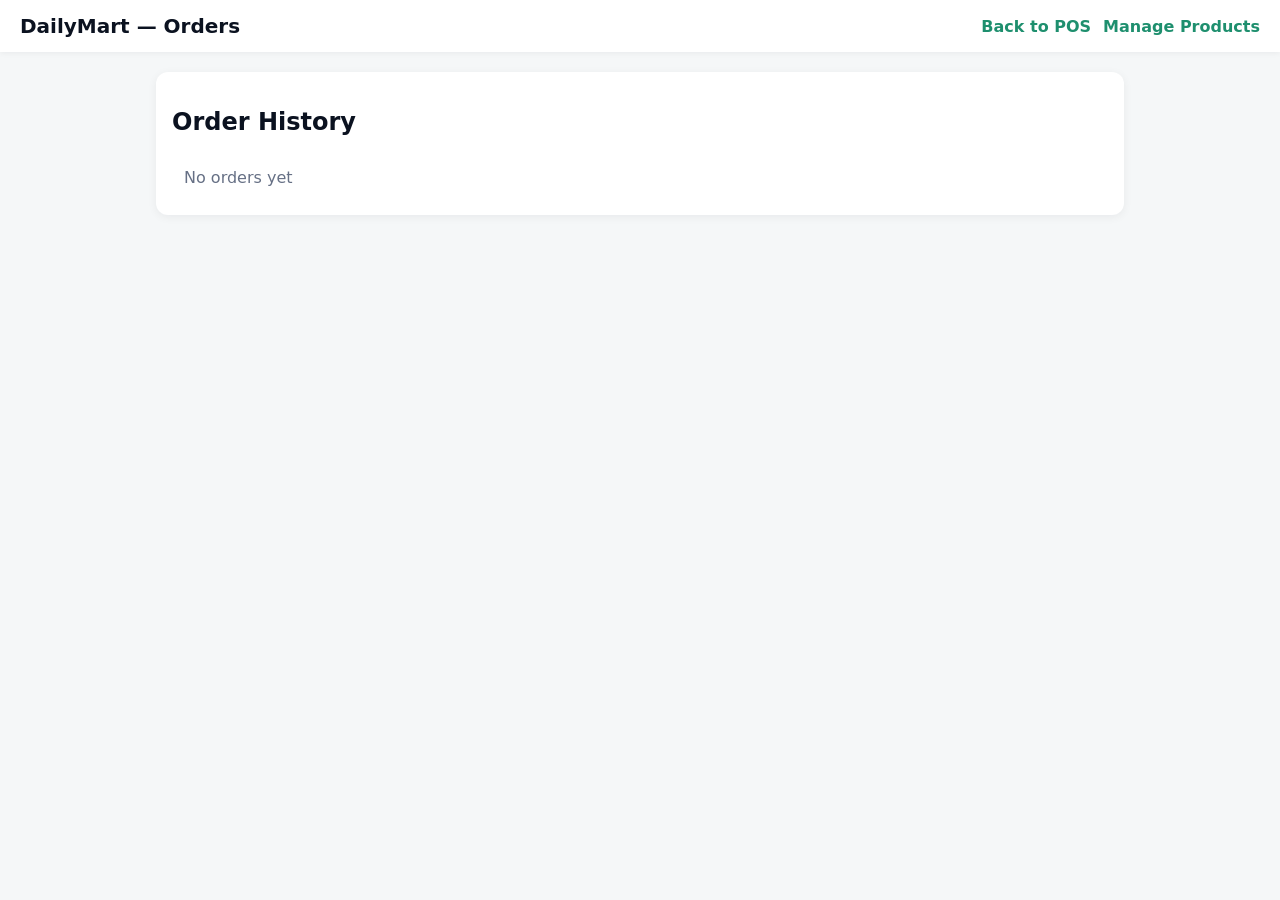
<file: orders.html>
<!doctype html>
<html lang="en">
<head>
  <meta charset="utf-8" />
  <meta name="viewport" content="width=device-width,initial-scale=1" />
  <title>Orders — DailyMart</title>
  <link rel="stylesheet" href="assets/css/style.css" />
</head>
<body>
  <header class="topbar">
    <div class="brand">DailyMart — Orders</div>
    <div class="right-controls">
      <a href="index.html" class="link">Back to POS</a>
      <a href="products.html" class="link">Manage Products</a>
    </div>
  </header>

  <main style="max-width:1000px;margin:20px auto;padding:0 16px;">
    <div class="card">
      <h2>Order History</h2>
      <div id="ordersList" style="overflow:auto;max-height:620px"></div>
    </div>
  </main>

  <script src="assets/js/orders.js"></script>
</body>
</html>
</file>
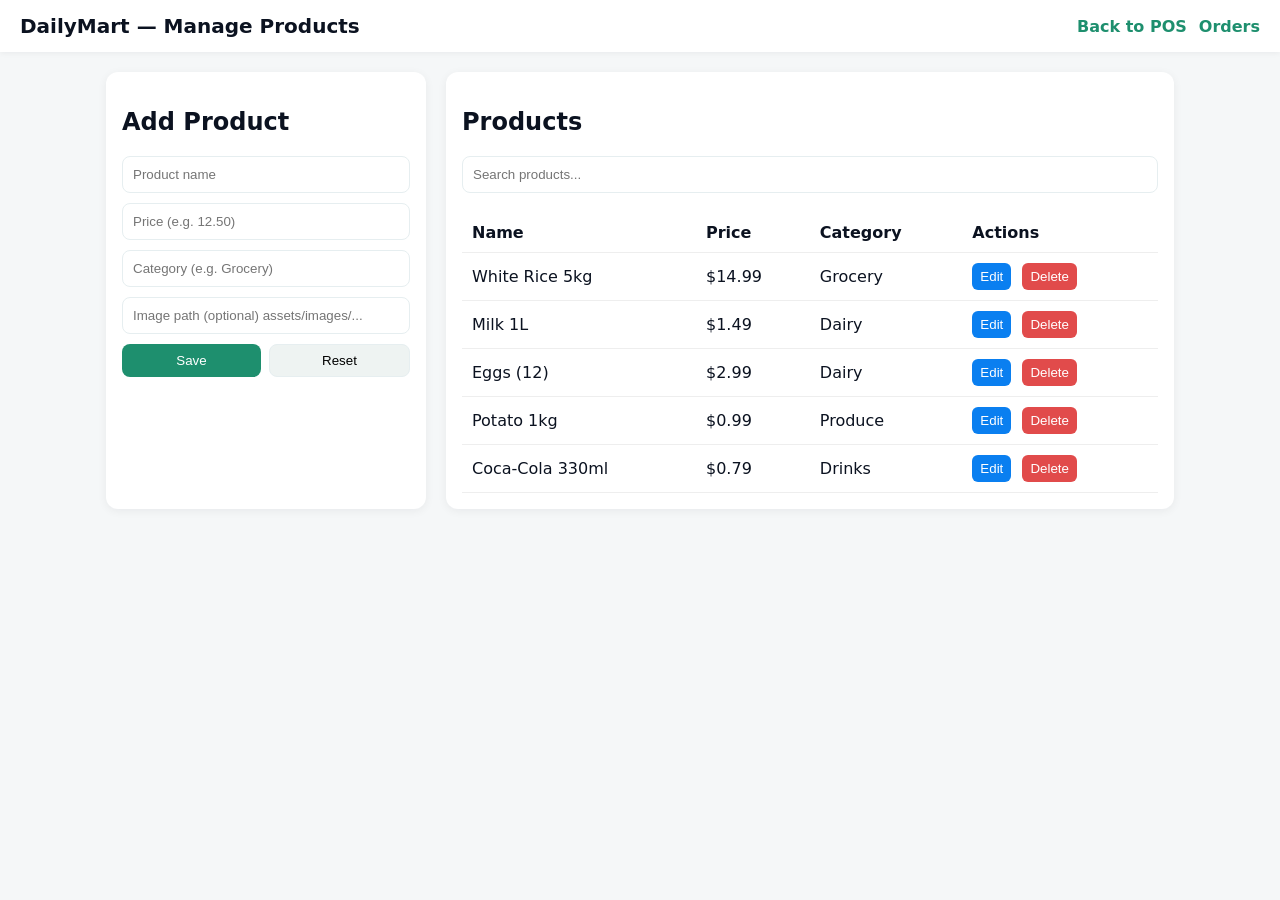
<file: products.html>
<!doctype html>
<html lang="en">
<head>
  <meta charset="utf-8" />
  <meta name="viewport" content="width=device-width,initial-scale=1" />
  <title>Manage Products — DailyMart</title>
  <link rel="stylesheet" href="assets/css/style.css" />
</head>
<body>
  <header class="topbar">
    <div class="brand">DailyMart — Manage Products</div>
    <div class="right-controls">
      <a href="index.html" class="link">Back to POS</a>
      <a href="orders.html" class="link">Orders</a>
    </div>
  </header>

  <main style="max-width:1100px;margin:20px auto;padding:0 16px;">
    <div class="container-grid">
      <div class="card form-card">
        <h2 id="formTitle">Add Product</h2>
        <input id="pName" placeholder="Product name" />
        <input id="pPrice" type="number" step="0.01" placeholder="Price (e.g. 12.50)" />
        <input id="pCategory" placeholder="Category (e.g. Grocery)" />
        <input id="pImg" placeholder="Image path (optional) assets/images/..." />
        <div style="display:flex;gap:8px">
          <button id="saveProduct" class="btn primary" style="flex:1">Save</button>
          <button id="resetForm" class="btn secondary" style="flex:1">Reset</button>
        </div>
      </div>

      <div class="card table-card" style="min-height:280px;">
        <h2>Products</h2>
        <input id="searchProducts" placeholder="Search products..." />
        <div style="overflow:auto;max-height:520px;margin-top:10px">
          <table class="prod-table">
            <thead>
              <tr><th>Name</th><th>Price</th><th>Category</th><th>Actions</th></tr>
            </thead>
            <tbody id="productTable"></tbody>
          </table>
        </div>
      </div>
    </div>
  </main>

  <script src="assets/js/admin.js"></script>
</body>
</html>
</file>
<file: assets/css/style.css>
:root {
    --accent: #1e8f6e;
    --muted: #f5f7f8;
    --card: #ffffff;
    --shadow: rgba(16, 24, 40, 0.06);
    --text: #0b1220;
}

* {
    box-sizing: border-box
}

body {
    margin: 0;
    font-family: Inter, system-ui, Arial;
    color: var(--text);
    background: var(--muted)
}

.topbar {
    display: flex;
    align-items: center;
    justify-content: space-between;
    padding: 14px 20px;
    background: var(--card);
    box-shadow: 0 1px 6px var(--shadow);
    position: sticky;
    top: 0;
    z-index: 10
}

.brand {
    font-weight: 700;
    font-size: 20px
}

.right-controls {
    display: flex;
    gap: 12px;
    align-items: center
}

.link {
    color: var(--accent);
    text-decoration: none;
    font-weight: 600
}

.search-input {
    padding: 8px 10px;
    border-radius: 10px;
    border: 1px solid #e6eef0;
    min-width: 220px
}

.layout {
    display: grid;
    grid-template-columns: 1fr 360px;
    gap: 16px;
    padding: 20px;
    max-width: 1200px;
    margin: 18px auto
}

.products-panel {
    min-height: 60vh
}

.toolbar {
    display: flex;
    justify-content: space-between;
    align-items: center;
    margin-bottom: 12px
}

.categories {
    display: flex;
    gap: 8px;
    flex-wrap: wrap
}

.categories button {
    background: transparent;
    border: 1px solid transparent;
    padding: 6px 10px;
    border-radius: 10px;
    cursor: pointer
}

.grid {
    display: grid;
    grid-template-columns: repeat(auto-fill, minmax(170px, 1fr));
    gap: 12px
}

.product-card {
    background: var(--card);
    padding: 10px;
    border-radius: 10px;
    box-shadow: 0 1px 6px var(--shadow);
    display: flex;
    flex-direction: column;
    gap: 8px
}

.product-card img {
    width: 100%;
    height: 120px;
    object-fit: cover;
    border-radius: 8px;
    background: #f2f4f6
}

.product-card h3 {
    font-size: 14px;
    margin: 0
}

.product-card .meta {
    display: flex;
    justify-content: space-between;
    align-items: center
}

.addBtn {
    margin-top: auto;
    padding: 8px;
    border-radius: 8px;
    border: 0;
    background: var(--accent);
    color: white;
    cursor: pointer
}

.cart-panel {
    background: var(--card);
    padding: 16px;
    border-radius: 10px;
    box-shadow: 0 1px 6px var(--shadow);
    height: fit-content
}

.cart-items {
    display: flex;
    flex-direction: column;
    gap: 8px;
    max-height: 44vh;
    overflow: auto
}

.cart-item {
    display: flex;
    justify-content: space-between;
    align-items: center;
    padding: 8px;
    border-radius: 8px;
    background: #fbfcfd
}

.cart-item input[type=number] {
    width: 64px;
    padding: 6px;
    border-radius: 6px;
    border: 1px solid #e6eef0
}

.totals {
    margin-top: 12px
}

.totals .line {
    display: flex;
    justify-content: space-between;
    padding: 6px 0
}

.totals .total {
    font-weight: 700;
    border-top: 1px dashed #e6eef0;
    padding-top: 8px;
    margin-top: 8px
}

.cart-actions {
    display: flex;
    gap: 8px;
    margin-top: 12px
}

.btn {
    padding: 8px 10px;
    border-radius: 8px;
    border: 0;
    cursor: pointer
}

.btn.primary {
    background: var(--accent);
    color: #fff
}

.btn.secondary {
    background: #eef3f2;
    border: 1px solid #e6eef0
}

.modal {
    position: fixed;
    inset: 0;
    display: flex;
    align-items: center;
    justify-content: center;
    background: rgba(11, 17, 24, 0.36);
    z-index: 40
}

.modal.hidden {
    display: none
}

.modal-content {
    background: var(--card);
    padding: 16px;
    border-radius: 10px;
    width: 90%;
    max-width: 420px;
    position: relative
}

.modal-close {
    position: absolute;
    right: 10px;
    top: 10px;
    border: 0;
    background: transparent;
    cursor: pointer
}

.container-grid {
    display: grid;
    grid-template-columns: 320px 1fr;
    gap: 20px
}

.card {
    background: var(--card);
    padding: 16px;
    border-radius: 12px;
    box-shadow: 0 2px 10px var(--shadow)
}

.form-card input,
#searchProducts {
    width: 100%;
    padding: 10px;
    margin-bottom: 10px;
    border-radius: 8px;
    border: 1px solid #e6eef0
}

.table-card table,
.prod-table {
    width: 100%;
    border-collapse: collapse
}

.prod-table th,
.prod-table td {
    padding: 10px;
    border-bottom: 1px solid #eee;
    text-align: left
}

.action-btn {
    padding: 6px 8px;
    border-radius: 6px;
    border: 0;
    cursor: pointer;
    margin-right: 6px
}

.edit-btn {
    background: #0a7ff0;
    color: #fff
}

.delete-btn {
    background: #e14b4b;
    color: #fff
}

@media (max-width:900px) {
    .layout {
        grid-template-columns: 1fr;
        padding: 12px
    }

    .container-grid {
        grid-template-columns: 1fr;
        gap: 12px
    }

    .search-input {
        min-width: 120px
    }
}
</file>
